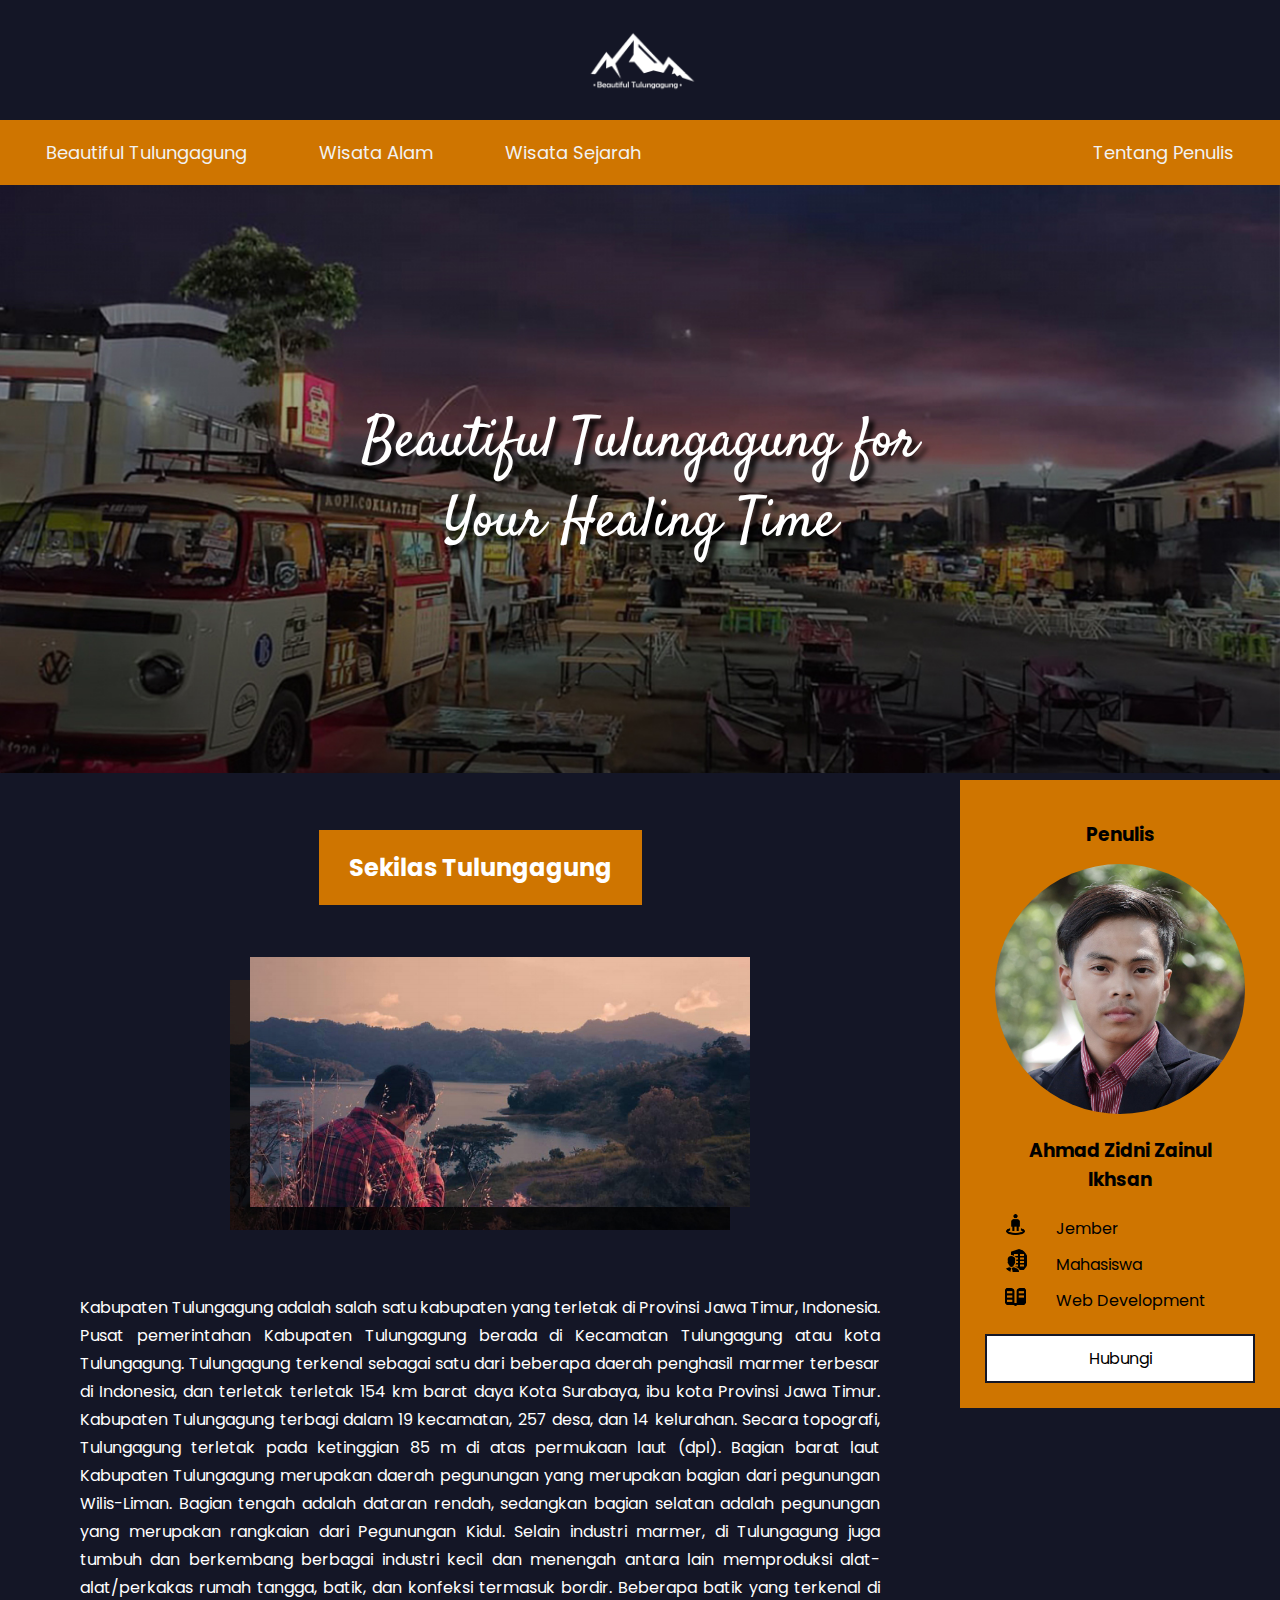
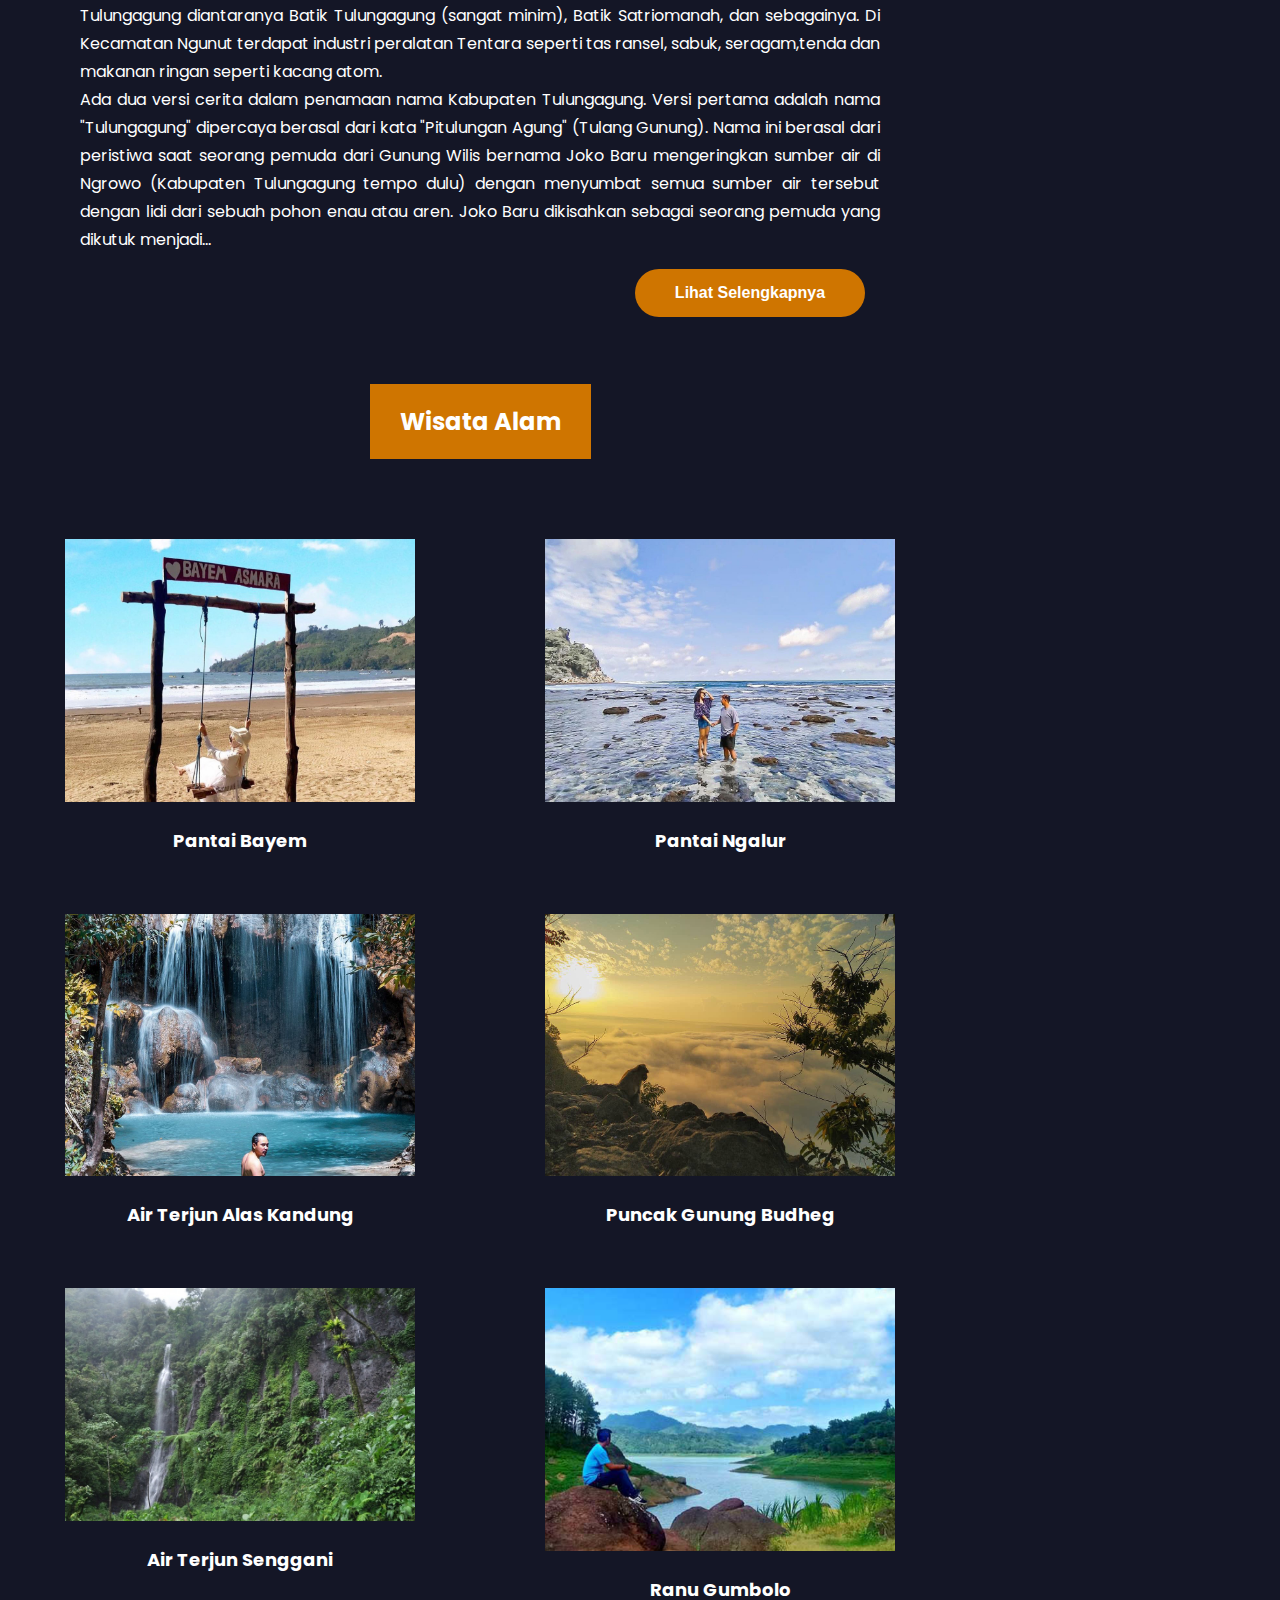
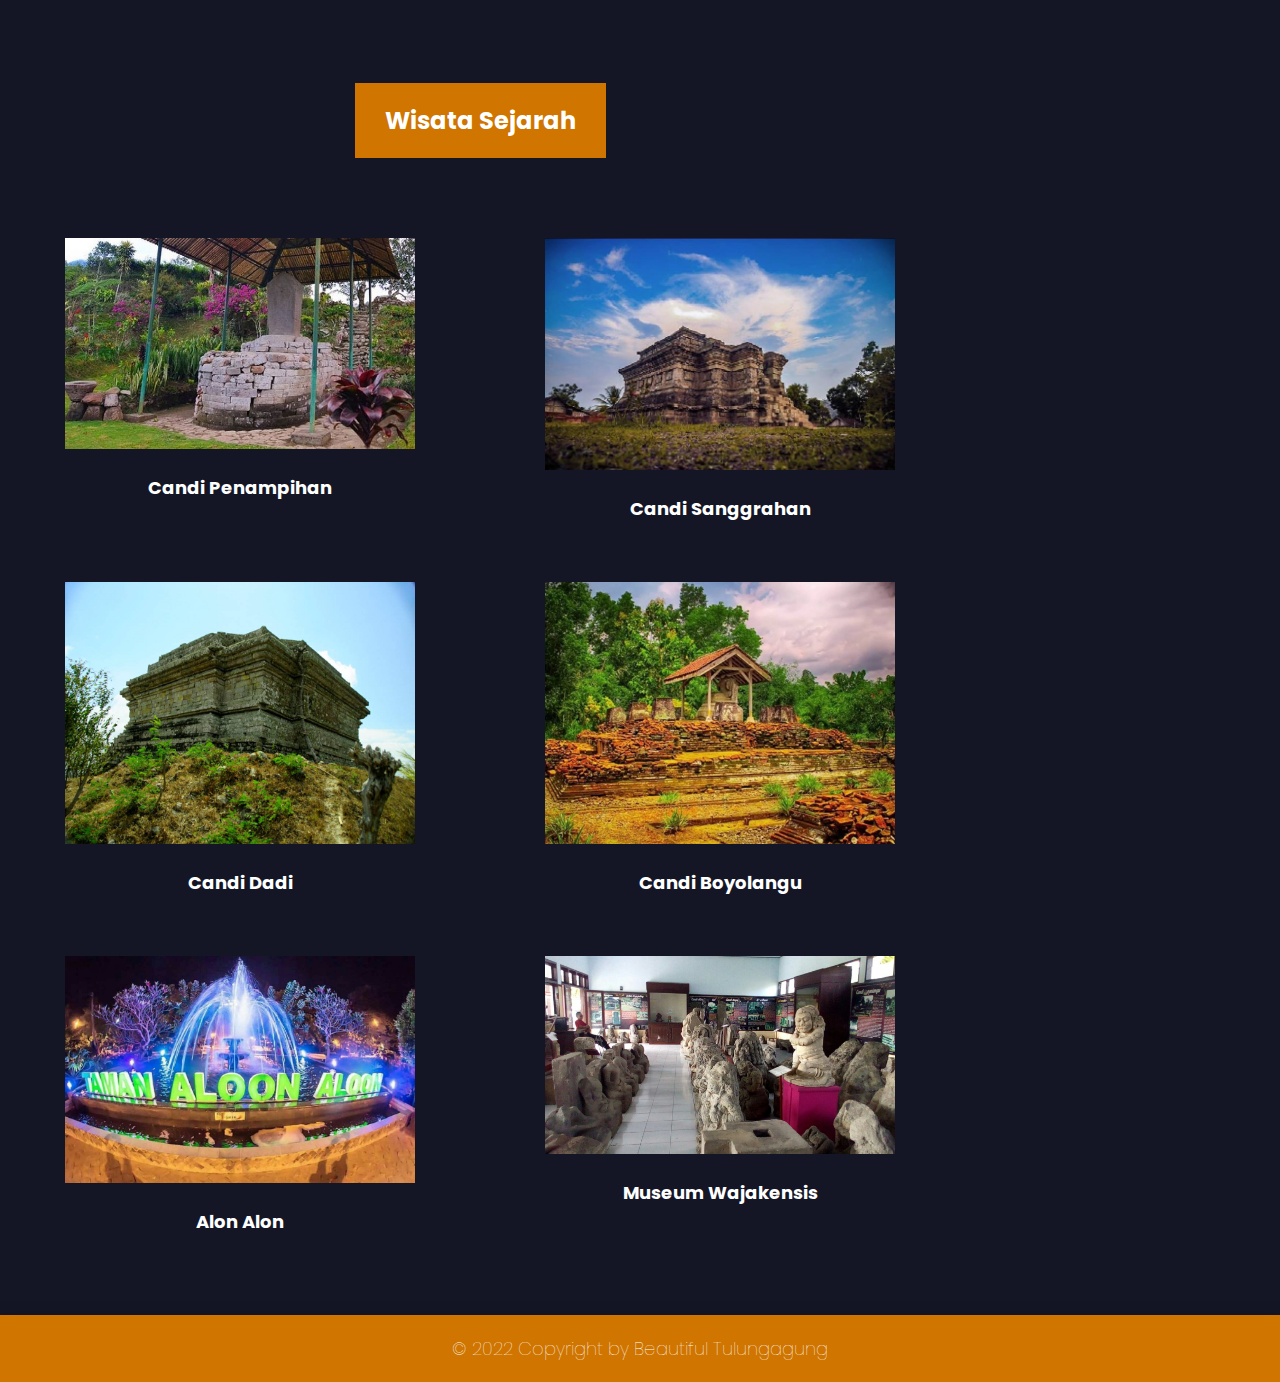
<file: index.html>
<!DOCTYPE html>
<html lang="en">
	<head>
		<meta charset="UTF-8" />
		<meta http-equiv="X-UA-Compatible" content="IE=edge" />
		<meta name="viewport" content="width=device-width, initial-scale=1.0" />
		<title>Beautiful Tulungagung</title>
		<link rel="stylesheet" href="assets/styles/style.css" />
		<link
			rel="shortcut icon"
			href="assets/images/icon.ico"
			type="image/x-icon"
		/>
		<script src="assets/javascript/index.js"></script>
	</head>

	<body>
		<header>
			<div class="logo">
				<img src="assets/images/logo.png" alt="Beautiful Tulungagung" />
			</div>
			<nav class="navbar">
				<div class="topNavbar" id="topNavbarId">
					<div class="navbarContent">
						<a href="#">Beautiful Tulungagung</a>
						<a href="#wisataAlam">Wisata Alam</a>
						<a href="#wisataSejarah">Wisata Sejarah</a>
						<a href="#sidebar" id="aboutMe">Tentang Penulis</a>
						<a href="#" id="hamburgerBtn" onclick="navbarClass()"
							>&#9776;</a
						>
					</div>
				</div>
			</nav>
		</header>
		<main>
			<div class="gambar">
				<img src="assets/images/ta01.jpg" alt="Tulungagung" />
				<div class="textInside">
					Beautiful Tulungagung for Your Healing Time
				</div>
			</div>

			<div id="content">
				<div class="sekilas">
					<div class="sekilasta">
						<h2>Sekilas Tulungagung</h2>
					</div>
				</div>
				<div class="gambartulungagung">
					<div class="tulungagungbelakang">
						<img
							src="assets/images/belakang.jpg"
							alt="Kabupaten Tulungagung"
						/>
					</div>
					<div class="tulungagungdepan">
						<img
							src="assets/images/depan.jpg"
							alt="Kabupaten Tulungagung"
						/>
					</div>
				</div>
				<article class="tulungagungadalah">
					<p>
						Kabupaten Tulungagung adalah salah satu kabupaten yang
						terletak di Provinsi Jawa Timur, Indonesia. Pusat pemerintahan
						Kabupaten Tulungagung berada di Kecamatan Tulungagung atau
						kota Tulungagung. Tulungagung terkenal sebagai satu dari
						beberapa daerah penghasil marmer terbesar di Indonesia, dan
						terletak terletak 154 km barat daya Kota Surabaya, ibu kota
						Provinsi Jawa Timur. Kabupaten Tulungagung terbagi dalam 19
						kecamatan, 257 desa, dan 14 kelurahan. Secara topografi,
						Tulungagung terletak pada ketinggian 85 m di atas permukaan
						laut (dpl). Bagian barat laut Kabupaten Tulungagung merupakan
						daerah pegunungan yang merupakan bagian dari pegunungan
						Wilis-Liman. Bagian tengah adalah dataran rendah, sedangkan
						bagian selatan adalah pegunungan yang merupakan rangkaian dari
						Pegunungan Kidul. Selain industri marmer, di Tulungagung juga
						tumbuh dan berkembang berbagai industri kecil dan menengah
						antara lain memproduksi alat-alat/perkakas rumah tangga,
						batik, dan konfeksi termasuk bordir. Beberapa batik yang
						terkenal di Tulungagung diantaranya Batik Tulungagung (sangat
						minim), Batik Satriomanah, dan sebagainya. Di Kecamatan Ngunut
						terdapat industri peralatan Tentara seperti tas ransel, sabuk,
						seragam,tenda dan makanan ringan seperti kacang atom.
					</p>
					<p>
						Ada dua versi cerita dalam penamaan nama Kabupaten
						Tulungagung. Versi pertama adalah nama "Tulungagung" dipercaya
						berasal dari kata "Pitulungan Agung" (Tulang Gunung). Nama ini
						berasal dari peristiwa saat seorang pemuda dari Gunung Wilis
						bernama Joko Baru mengeringkan sumber air di Ngrowo (Kabupaten
						Tulungagung tempo dulu) dengan menyumbat semua sumber air
						tersebut dengan lidi dari sebuah pohon enau atau aren. Joko
						Baru dikisahkan sebagai seorang pemuda yang dikutuk
						menjadi<span id="titik2">...</span
						><span id="more">
							ular oleh ayahnya, orang sekitar kerap menyebutnya dengan
							Baru Klinthing. Ayahnya mengatakan bahwa untuk kembali
							menjadi manusia sejati, Joko Baru harus mampu melingkarkan
							tubuhnya di Gunung Wilis. Namun, malang menimpanya karena
							tubuhnya hanya kurang sejengkal untuk dapat benar-benar
							melingkar sempurna. Alhasil Joko Baru menjulurkan lidahnya.
							Disaat yang bersamaan, ayah Joko Baru memotong lidahnya.
							Secara ajaib, lidah tersebut berubah menjadi tombak sakti
							yang hingga saat ini dipercaya sebagai "gaman" atau
							"senjata sakti". Tombak ini masih disimpan dan dirawat
							hingga saat ini oleh masyarakat sekitar. Sedangkan, versi
							kedua nama Tulungagung berasal dua kata, tulung dan agung,
							tulung artinya sumber yang besar, sedangkan agung artinya
							besar. Dalam pengartian berbahasa Jawa tersebut,
							Tulungagung adalah daerah yang memiliki sumber air yang
							besar. Sebelum dibangunnya Bendungan Niyama di Tulungagung
							Selatan oleh pendudukan tentara Jepang, di mana-mana di
							daerah Tulungagung hanya ada sumber air saja. Pada masa
							lalu, karena terlalu banyaknya sumber air di sana, setiap
							kawasan banyak yang tergenang air, baik musim kemarau
							maupun musim hujan.
						</span>
					</p>
					<button onclick="show()" id="myBtn">
						<h4>Lihat Selengkapnya</h4>
					</button>
				</article>
				<article>
					<div class="wisata">
						<div class="wisatabgt">
							<div class="textwisata" id="wisataAlam">
								<h2>Wisata Alam</h2>
							</div>
						</div>
						<div class="boxwisata">
							<div class="flexkiri">
								<img src="assets/images/pantai bayem.jpg" alt="" />
								<h4>Pantai Bayem</h4>
							</div>
							<div class="flexkanan">
								<img src="assets/images/pantai ngalur.jpg" alt="" />
								<h4>Pantai Ngalur</h4>
							</div>
							<div class="flexkiri">
								<img
									src="assets/images/air terjun alas kandung.jpg"
									alt=""
								/>
								<h4>Air Terjun Alas Kandung</h4>
							</div>
							<div class="flexkanan">
								<img
									src="assets/images/puncak gunung budheg.jpg"
									alt=""
								/>
								<h4>Puncak Gunung Budheg</h4>
							</div>
							<div class="flexkiri">
								<img
									src="assets/images/air terjun senggani.jpg"
									alt=""
								/>
								<h4>Air Terjun Senggani</h4>
							</div>
							<div class="flexkanan">
								<img src="assets/images/ranu gumbolo.jpg" alt="" />
								<h4>Ranu Gumbolo</h4>
							</div>
						</div>
					</div>
				</article>
				<article>
					<div class="wisata">
						<div class="wisatabgt">
							<div class="textwisata" id="wisataSejarah">
								<h2>Wisata Sejarah</h2>
							</div>
						</div>
						<div class="boxwisata">
							<div class="flexkiri">
								<img src="assets/images/candi penampihan.jpg" alt="" />
								<h4>Candi Penampihan</h4>
							</div>
							<div class="flexkanan">
								<img src="assets/images/candi sanggrahan.jpg" alt="" />
								<h4>Candi Sanggrahan</h4>
							</div>
							<div class="flexkiri">
								<img src="assets/images/candi dadi(1).jpg" alt="" />
								<h4>Candi Dadi</h4>
							</div>
							<div class="flexkanan">
								<img src="assets/images/candi boyolangu.jpg" alt="" />
								<h4>Candi Boyolangu</h4>
							</div>
							<div class="flexkiri">
								<img src="assets/images/alon-alon.jpg" alt="" />
								<h4>Alon Alon</h4>
							</div>
							<div class="flexkanan">
								<img src="assets/images/Museum Wajakensis.jpg" alt="" />
								<h4>Museum Wajakensis</h4>
							</div>
						</div>
					</div>
				</article>
			</div>
			<aside id="sidebar">
				<article>
					<h3>Penulis</h3>
					<figure>
						<img src="assets/images/zidnyy.jpg" alt="Zidni Zainul" />
					</figure>
					<h3>Ahmad Zidni Zainul Ikhsan</h3>
					<section>
						<table>
							<tr>
								<th>
									<img
										src="assets/images/domisili.png"
										alt="Domisili"
									/>
								</th>
								<td>Jember</td>
							</tr>
							<tr>
								<th>
									<img src="assets/images/job.png" alt="Pekerjaan" />
								</th>
								<td>Mahasiswa</td>
							</tr>
							<tr>
								<th>
									<img
										src="assets/images/study.png"
										alt="Ketertarikan"
									/>
								</th>
								<td>Web Development</td>
							</tr>
						</table>
					</section>
					<div class="btn">
						<a href="https://www.linkedin.com/in/zidni-zainul/"
							>Hubungi</a
						>
					</div>
				</article>
			</aside>
		</main>
		<footer>
			<p>&copy; 2022 Copyright by <a href="#">Beautiful Tulungagung</a></p>
		</footer>
	</body>
</html>
</file>
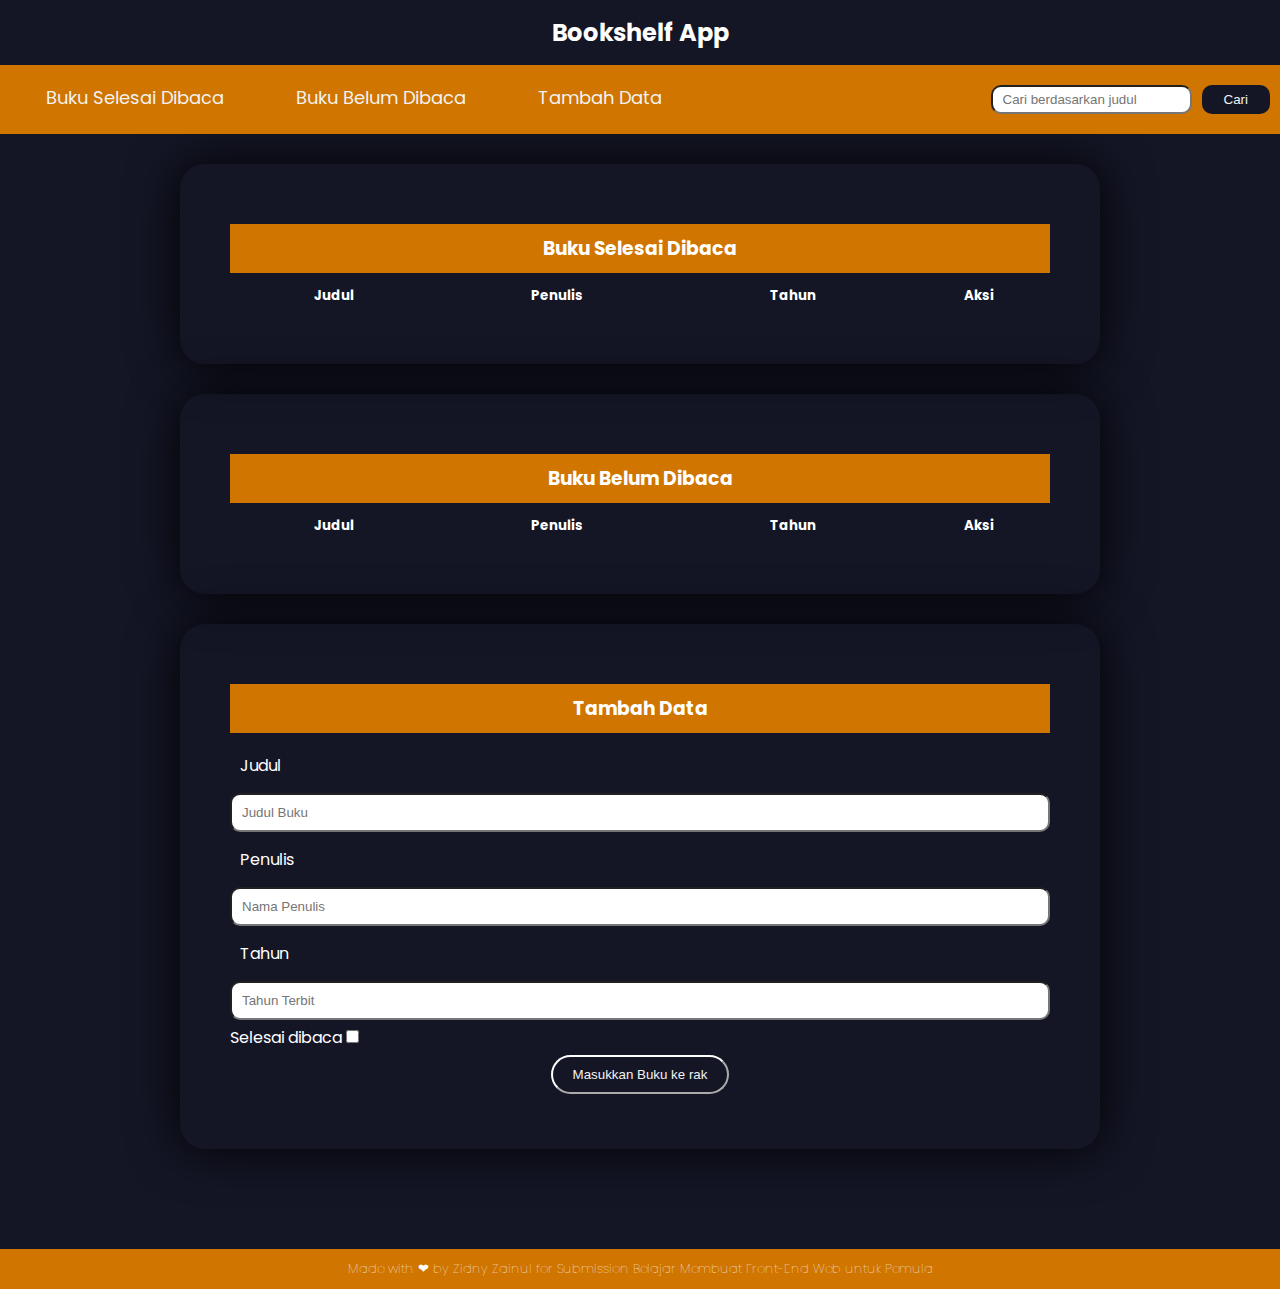
<file: Bookshelf/index.html>
<!DOCTYPE html>
<html lang="en">
	<head>
		<meta charset="UTF-8" />
		<meta http-equiv="X-UA-Compatible" content="IE=edge" />
		<meta name="viewport" content="width=device-width, initial-scale=1.0" />
		<title>Bookshelf | Buku Bacaan Anda</title>
		<link rel="stylesheet" href="style.css" />
	</head>

	<body>
		<header>
			<div class="logo">
				<h2>Bookshelf App</h2>
			</div>
			<nav class="navbar">
				<div class="topNavbar" id="topNavbarId">
					<div class="navbarContent">
						<a href="#sudahDibaca">Buku Selesai Dibaca</a>
						<a href="#belumDibaca">Buku Belum Dibaca</a>
						<a href="#tambah">Tambah Data</a>
						<form id="searchSubmit">
							<div class="search">
								<label for="searchBookTitle"></label>
								<input
									id="searchBookTitle"
									type="text"
									placeholder="Cari berdasarkan judul"
								/>
								<button type="submit">Cari</button>
							</div>
						</form>
						<a href="#" id="hamburgerBtn" onclick="navbarClass()"
							>&#9776;</a
						>
					</div>
				</div>
			</nav>
		</header>
		<main>
			<div id="content">
				<section class="bacaan card">
					<article id="sudahDibaca">
						<h3 id="sudahBaca">Buku Selesai Dibaca</h3>
						<table id="tabelSudahBaca">
							<tr>
								<th>Judul</th>
								<th>Penulis</th>
								<th>Tahun</th>
								<th>Aksi</th>
							</tr>
							<!-- <tr>
								<td>Petualangan Zidny Membangun Negeri</td>
								<td>Zidny Zainul</td>
								<td>2022</td>
								<td class="aksi">
									<button class="grey">Belum Dibaca</button>

									<button class="red">Hapus</button>
								</td>
							</tr> -->
						</table>
					</article>
				</section>
				<section class="bacaan card">
					<article id="belumDibaca">
						<h3 id="belumBaca">Buku Belum Dibaca</h3>
						<table id="tabelBelumBaca">
							<tr>
								<th>Judul</th>
								<th>Penulis</th>
								<th>Tahun</th>
								<th>Aksi</th>
							</tr>
							<!-- <tr>
								<td>Petualangan Zidny</td>
								<td>Zidny</td>
								<td>2022</td>
								<td class="aksi">
									<button class="grey">Sudah Dibaca</button>

									<button class="red">Hapus</button>
								</td>
							</tr> -->
						</table>
					</article>
				</section>
				<section class="form card">
					<article class="tambahData">
						<h3 id="tambah">Tambah Data</h3>
						<form id="inputBook">
							<div class="input">
								<label for="inputBookTitle">Judul</label>
								<input
									id="inputBookTitle"
									placeholder="Judul Buku"
									type="text"
									required
								/>
							</div>
							<div class="input">
								<label for="inputBookAuthor">Penulis</label>
								<input
									id="inputBookAuthor"
									placeholder="Nama Penulis"
									type="text"
									required
								/>
							</div>
							<div class="input">
								<label for="inputBookYear">Tahun</label>
								<input
									id="inputBookYear"
									placeholder="Tahun Terbit"
									type="number"
									required
								/>
							</div>
							<div class="input_inline">
								<label for="inputBookIsComplete">Selesai dibaca</label>
								<input id="inputBookIsComplete" type="checkbox" />
							</div>
							<button id="bookSubmit" type="submit">
								Masukkan Buku ke rak
								<!-- <span>Belum selesai dibaca</span> -->
							</button>
						</form>
					</article>
				</section>
			</div>
			<!-- <aside id="sidebar"></aside> -->
		</main>
		<footer>
			<p>
				Made with &#10084; by
				<a href="https://www.linkedin.com/in/zidni-zainul/">Zidny Zainul</a>
				for Submission
				<a href="https://www.dicoding.com/academies/315/corridor"
					>Belajar Membuat Front-End Web untuk Pemula</a
				>
			</p>
		</footer>
		<script src="main.js"></script>
	</body>
</html>
</file>
<file: assets/styles/style.css>
@import url("https://fonts.googleapis.com/css2?family=Poppins&display=swap");
@import url("https://fonts.googleapis.com/css2?family=Satisfy&display=swap");
body {
	background-color: #141626;
	color: white;
	font-family: "Poppins", sans-serif;
}

* {
	box-sizing: border-box;
	margin: 0;
}

header {
	position: relative;
	max-width: 100%;
	margin-left: auto;
	margin-right: auto;
	display: inline;
}

.logo img {
	max-height: 120px;
	min-height: 50px;
	position: relative;
	margin-left: auto;
	margin-right: auto;
	display: block;
}

/* nav */

.topNavbar {
	overflow: hidden;
	background-color: #cf7500;
	padding: 5px 10px;
}

.topNavbar a {
	float: left;
	display: block;
	color: #f2f2f2;
	text-align: center;
	padding: 14px 36px;
	text-decoration: none;
	font-size: 18px;
}

.navbarContent #aboutMe {
	float: right;
}

.topNavbar #hamburgerBtn {
	display: none;
}

.topNavbar a:hover {
	font-weight: bold;
	font-size: larger;
	background-color: #c57104;
}

/* sekilas tulungagung + judul aboutme*/
main .gambar {
	position: relative;
	text-align: center;
}
main .gambar img {
	width: 100%;
	height: auto;
}
main .gambar .textInside {
	font-family: "Satisfy", sans-serif;
	font-size: 56px;
	text-shadow: 5px 5px 5px black;
	position: absolute;
	top: 50%;
	left: 50%;
	transform: translate(-50%, -50%);
}

main #content {
	float: left;
	width: 75%;
}

.sekilasta,
.ttgkamibgt {
	text-align: center;
	margin: 50px auto 75px auto;
}

.sekilasta h2,
.ttgkamibgt h2 {
	background-color: #cf7500;
	display: inline-block;
	padding: 20px 30px;
}

.gambartulungagung {
	text-align: center;
}

.tulungagungdepan img,
.tulungagungbelakang img {
	width: 500px;
	height: auto;
}

/* .gambarlogobgt img {
	width: auto;
	height: 250px;
} */

/* tulungagung adalah
 */

.tulungagungdepan {
	margin-top: -280px;
	margin-left: 40px;
}

.tulungagungadalah {
	margin: 80px;
	color: white;
	text-align: justify;
}

.tulungagungadalah {
	margin: 80px;
	color: white;
	text-align: justify;
}

.tulungagungadalah #myBtn {
	position: relative;
	width: 230px;
	margin: 15px;
	float: right;
	cursor: pointer;
	background-color: #cf7500;
	color: white;
	border-radius: 75px;
	border: none;
	padding: 15px 30px;
	text-align: center;
	text-decoration: none;
	font-size: 16px;
}

.tulungagungadalah #more {
	display: none;
}

.tulungagungadalah #myBtn h4 {
	text-align: center;
}

.tulungagungadalah p {
	font-size: 16px;
	line-height: 28px;
	text-align: justify;
}

.wisata {
	text-align: center;
}

.wisatabgt h2 {
	background-color: #cf7500;
	display: inline-block;
	padding: 20px 30px;
	margin: 50px auto;
}

.boxwisata {
	display: flex;
	flex-wrap: wrap;
	text-align: center;
}

.boxwisata img {
	max-width: 350px;
	min-width: 200px;
	text-align: center;
}

.boxwisata h4 {
	font-size: 18px;
	margin-top: 18px;
}

.flexkiri,
.flexkanan {
	background-color: #141626;
}

.flexkiri,
.flexkanan {
	padding: 30px;
	flex: 30%;
}

.flexkiri:hover,
.flexkanan:hover {
	background-color: #1b1e31;
	box-shadow: 0px 0px 5px black;
}
/* aside */
aside {
	padding: 25px;
	float: right;
	width: 25%;
	text-align: center;
	background-color: #cf7500;
	color: black;
}
aside img {
	max-width: 250px;
	border-radius: 50%;
}
aside section table img {
	max-width: 25px;
}
aside table td {
	text-align: left;
	padding-left: 25px;
}
aside h3,
aside table {
	margin: 15px;
}

aside a {
	text-decoration: none;
	color: black;
	background-color: white;
	padding: 10px;
	width: 100%;
	display: block;
	border: 2px solid #151727;
}
aside a:hover {
	background-color: #151727;
	color: #f2f2f2;
	border: none;
	box-shadow: 0px 0px 5px black;
}

/* responsive */
@media screen and (max-width: 900px) {
	.topNavbar a:not(:first-child) {
		display: none;
	}
	.topNavbar a#hamburgerBtn {
		float: right;
		display: block;
	}
	.topNavbar.responsive {
		position: relative;
	}
	.topNavbar.responsive #hamburgerBtn {
		position: absolute;
		right: 0;
		top: 0;
	}
	.topNavbar.responsive a {
		float: none;
		display: block;
		text-align: center;
	}
	nav .topNavbar.responsive #aboutMe {
		float: none;
	}
	main aside,
	main #content {
		width: 100%;
		padding: 35px;
	}
	main aside table {
		margin-left: auto;
		margin-right: auto;
	}
	main .gambar .textInside {
		font-size: 26px;
		text-shadow: 3px 3px 5px black;
	}
}
@media screen and (max-width: 700px) {
	.tulungagungdepan img,
	.tulungagungbelakang img {
		width: 300px;
		margin-top: 70px;
		height: auto;
	}
}

/* footer */
/* anjir gmn si ini  */
/* footer {
	margin-top: 75px;
	width: 100%;
	box-shadow: 0px 8px 16px 0px black;
	background-color: #cf7500;
	padding: 20px;
	text-align: center;
	position: absolute;
}*/

footer p,
footer p a {
	font-size: 18px;
	font-weight: 100;
	color: white;
	text-decoration: none;
}
footer {
	float: left;
	margin-top: 50px;
	width: 100%;
	box-shadow: 0px 10px 16px black;
	background-color: #cf7500;
	padding: 20px;
	text-align: center;
	position: static;
}
</file>
<file: Bookshelf/style.css>
@import url("https://fonts.googleapis.com/css2?family=Poppins&display=swap");
@import url("https://fonts.googleapis.com/css2?family=Satisfy&display=swap");
body {
	background-color: #141626;
	color: white;
	font-family: "Poppins", sans-serif;
}

* {
	box-sizing: border-box;
	margin: 0;
}
/* header navbar */
header {
	position: relative;
	max-width: 100%;
	margin-left: auto;
	margin-right: auto;
	display: inline;
}

header .logo {
	position: relative;
	margin: 15px auto;
	display: block;
	text-align: center;
}
header .topNavbar {
	overflow: hidden;
	background-color: #cf7500;
	padding: 5px 10px;
}

.topNavbar a {
	float: left;
	display: block;
	color: #f2f2f2;
	text-align: center;
	padding: 14px 36px;
	text-decoration: none;
	font-size: 18px;
}

.navbarContent .search {
	float: right;
	margin: 15px auto;
	/* display: inline-block; */
}
.navbarContent .search button {
	float: right;
	margin: auto;
}

.topNavbar #hamburgerBtn {
	display: none;
}

.topNavbar a:hover {
	/* font-weight: bold; */
	/* font-size: larger; */
	background-color: #c57104;
	border-radius: 25px;
}

.topNavbar .search button,
.topNavbar .search input {
	padding: 5px 10px;
	border-radius: 10px;
}

.topNavbar .search button {
	background-color: #141626;
	padding: 5px 20px;
	margin-left: 10px;
	border-color: transparent;
}

/* .topNavbar .search button:hover {
	box-shadow: 0px 0px 3px white;
} */

/*  */
main #content {
	width: 75%;
	margin: 0% auto;
	padding: 20px;
}
article table {
	width: 100%;
}
.card {
	box-shadow: 0px 0px 50px black;
	padding: 50px;
	margin: 10px 0px 30px 0px;
	border-radius: 25px;
}
.card:hover {
	box-shadow: 0px 0px 5px grey;
	/* box-shadow: none; */
}

section article h3 {
	text-align: center;
	margin: 10px auto;
	background-color: #cf7500;
	padding: 10px 5px;
}
.bacaan table {
	text-align: center;
	margin: 5px;
	font-size: smaller;
}
table th {
	font-weight: bold;
}
button {
	padding: 5px 10px;
	text-align: center;
	margin: 5px auto;
	border-color: white;
	background-color: transparent;
	border-radius: 50px;
	color: #f2f2f2;
}
button:hover {
	box-shadow: 0px 0px 5px white;
	border-color: transparent;
}
button.red {
	background-color: darkred;
	border-color: darkred;
}
button.grey {
	border-color: darkslategray;
	color: slategray;
}

form .input label,
form .input input {
	display: block;
	width: 100%;
	padding: 10px;
	border-radius: 10px;
	margin: 5px 0px;
}
form .input_inline {
	margin: 5px 0px;
}
form button {
	text-align: center;
	display: block;
	margin-left: auto;
	margin-right: auto;
	padding: 10px 20px;
}
.redText {
	color: rgb(209, 97, 97);
	font-size: large;
	margin: 15px;
}

/* aside */

/* responsive */
@media screen and (max-width: 760px) {
	.topNavbar a:not(:first-child),
	.topNavbar .search {
		display: none;
	}
	main #content {
		width: 100%;
	}
	.card {
		padding: 30px;
	}
	.topNavbar a#hamburgerBtn {
		float: right;
		display: block;
	}
	.topNavbar .search input,
	.topNavbar .search button {
		display: block;
		text-align: center;
		margin: 15px auto;
		padding: 10px 50px;
		float: none;
	}
	.topNavbar.responsive {
		position: relative;
	}
	.topNavbar.responsive #hamburgerBtn {
		position: absolute;
		right: 0;
		top: 0;
	}
	.topNavbar.responsive a,
	.topNavbar.responsive .search {
		float: none;
		display: block;
		text-align: center;
	}
	/* nav .topNavbar.responsive #aboutMe {
		float: none;
	} */
	nav .topNavbar.responsive .search {
		float: none;
	}
	button {
		display: block;
	}
}

/* Footer */

footer p,
footer p a {
	font-size: 18px;
	font-weight: 100;
	color: white;
	text-decoration: none;
	font-size: small;
}
footer p a:hover {
	color: lightgrey;
}
footer {
	/* float: left; */
	margin-top: 50px;
	width: 100%;
	/* box-shadow: 0px 0px 5px black; */
	background-color: #cf7500;
	padding: 10px;
	text-align: center;
	position: static;
}
</file>
